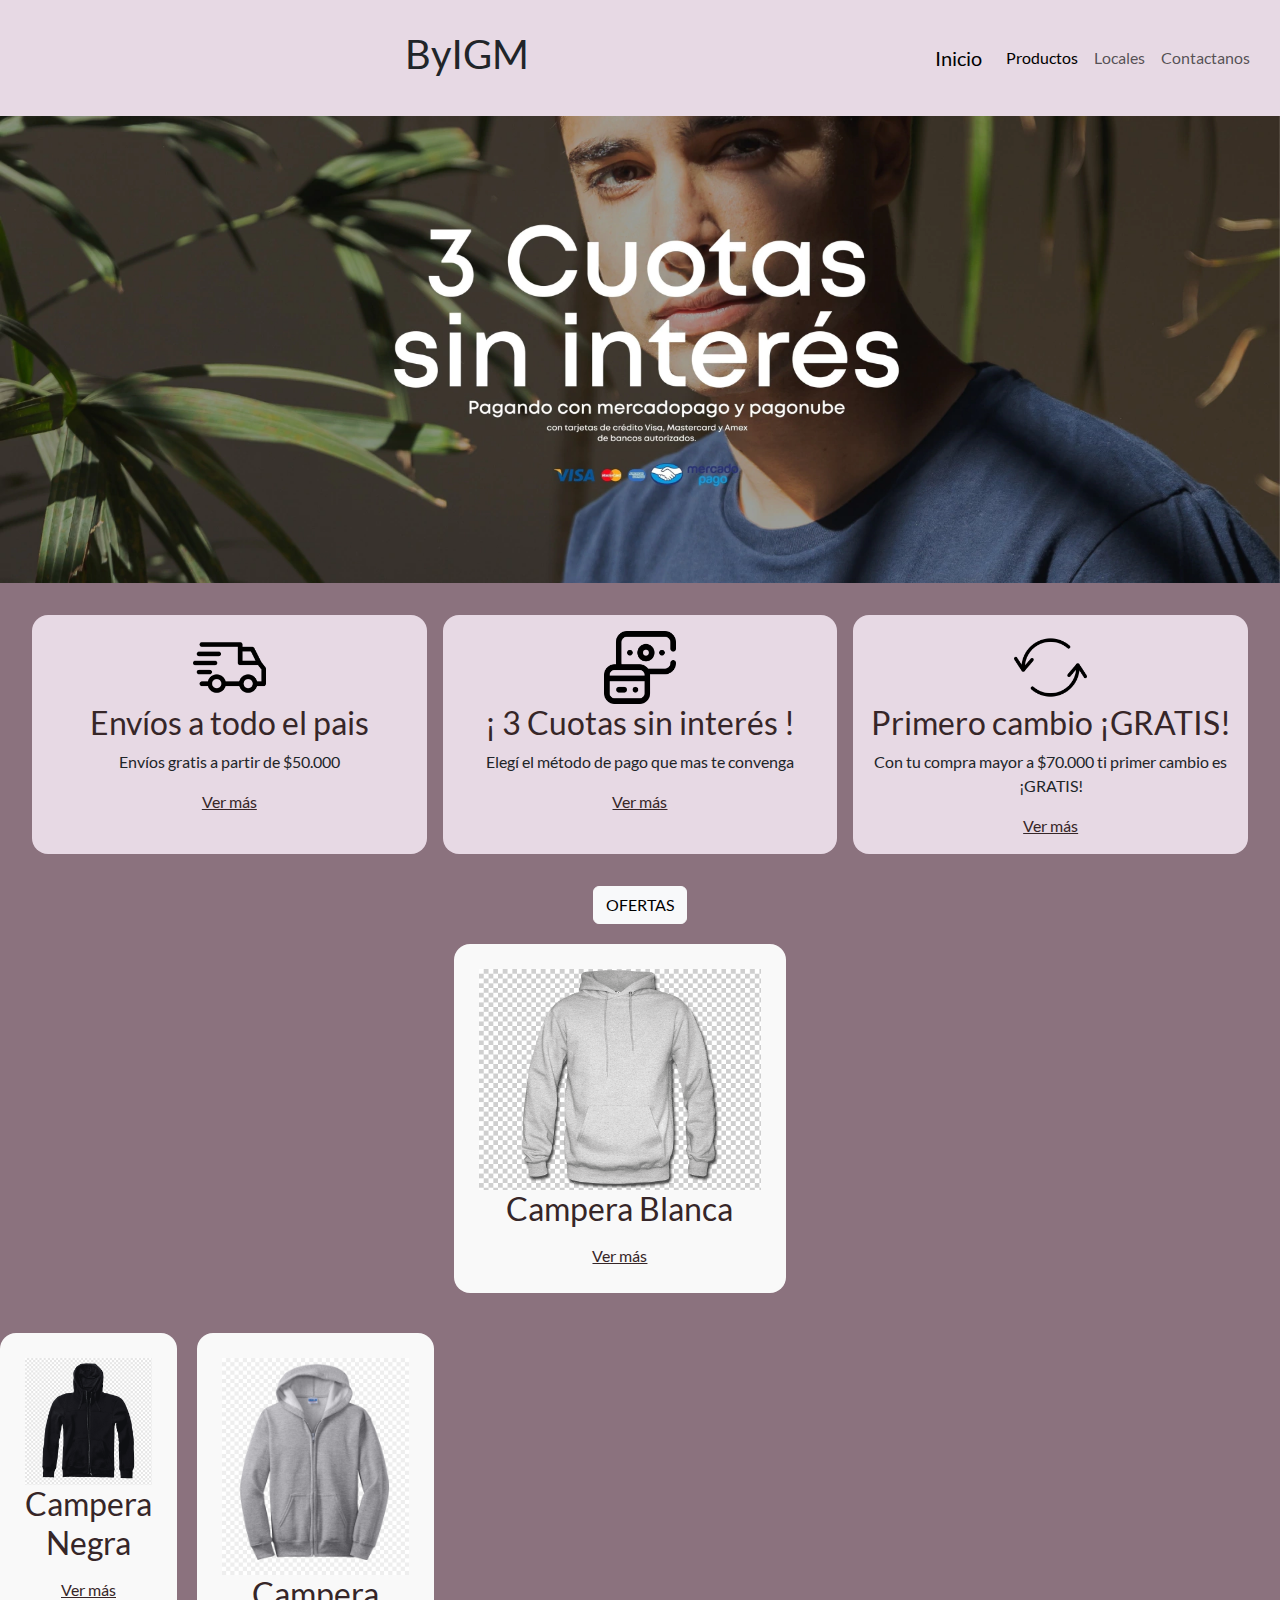
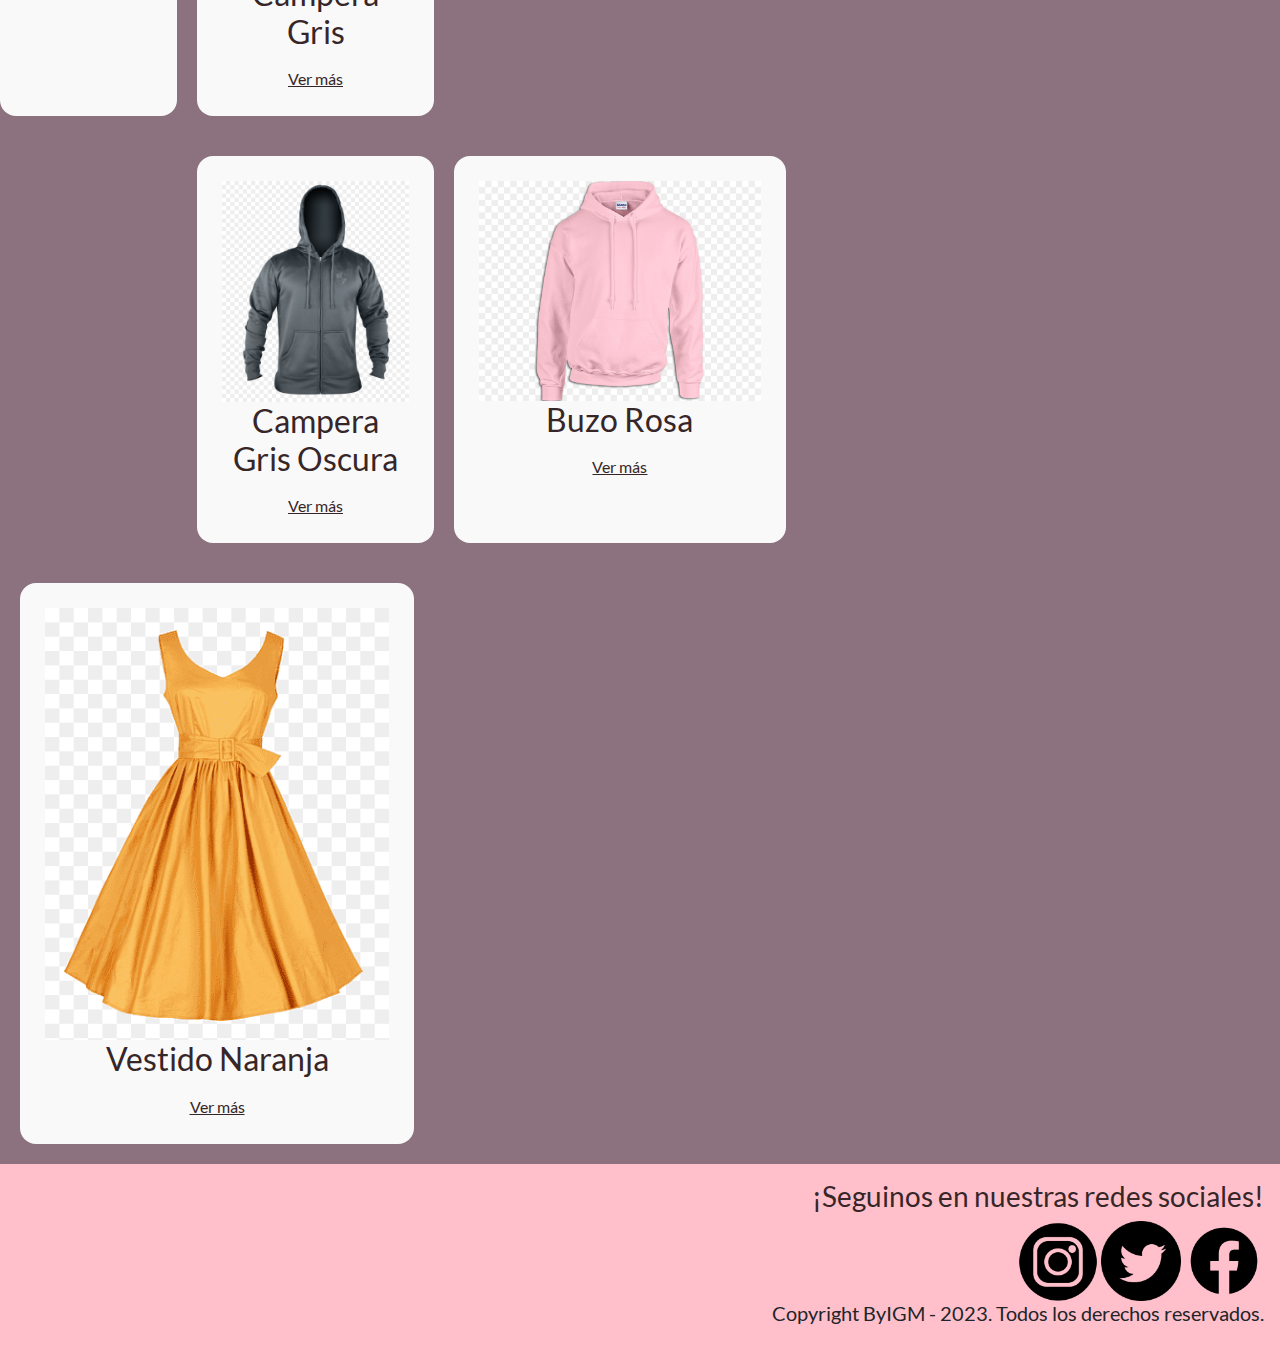
<file: index.html>
<!DOCTYPE html>
<html lang="en">
<head>
    <meta charset="UTF-8">
    <meta name="viewport" content="width=device-width, initial-scale=1.0">
    <title>ByIGM</title>
    <link rel="stylesheet" href="css/bootstrap.min.css">
    <link rel="stylesheet" href="styles/main.css">
</head>
<body>

    <header class="header">
        
        <div class="logo">
        
            <h1>ByIGM</h1>
       
        </div>
       
        <nav class="navbar navbar-expand-lg bg-custom-color">
            
            <div class="container-fluid">
              <a class="navbar-brand" href="#">Inicio</a>
              <button class="navbar-toggler" type="button" data-bs-toggle="collapse" data-bs-target="#navbarNav" aria-controls="navbarNav" aria-expanded="false" aria-label="Toggle navigation">
                <span class="navbar-toggler-icon"></span>
              </button>
              
              <div class="collapse navbar-collapse" id="navbarNav">
                <ul class="navbar-nav">
                  
                    <li class="nav-item">
                    <a class="nav-link active" aria-current="page" href="pages/productos.html">Productos</a>
                  </li>
                  
                  <li class="nav-item">
                    <a class="nav-link" href="pages/locales.html">Locales</a>
                  </li>
                  
                  <li class="nav-item">
                    <a class="nav-link" href="pages/contactanos.html">Contactanos</a>
                  </li>
                </ul>
              </div>
            </div>
          </nav>

    </header>
    
    <!-- SECTOR OFERTAS -->
    <main>
         
        <section>
            <img class="img-oferta" src="img/3 cuotas.png" alt="3 cuotas sin interes">
        </section>
        
        <section class="tarjetas">
            <article class="container contenedorOfertas">
                <img class="images-ofertas" src="img/envios.png" alt="camionenvio">
                <h2 class="tarjeta-title">Envíos a todo el pais</h2>
                <p class="tarjeta-text">Envíos gratis a partir de $50.000</p>
                <a href="pages/contactanos.html" class="tarjeta-btn">Ver más</a>
            </article>
            <article class="container contenedorOfertas">
                <img class="images-ofertas" src="img/pagos.png" alt="">
                <h2 class="tarjeta-title">¡ 3 Cuotas sin interés !</h2>
                <p class="tarjeta-text">Elegí el método de pago que mas te convenga</p>
                <a href="pages/contactanos.html" class="tarjeta-btn">Ver más</a>
            </article>
            <article class="container contenedorOfertas">
                <img class="images-ofertas" src="img/cambios.png" alt="">
                <h2 class="tarjeta-title">Primero cambio ¡GRATIS!</h2>
                <p class="tarjeta-text">Con tu compra mayor a $70.000 ti primer cambio es ¡GRATIS!</p>
                <a href="pages/contactanos.html" class="tarjeta-btn">Ver más</a>
            </article>
        </section>

        <!-- SECTOR BOTON VER MAS -->
        <section>
            <div class="button-grid">
                <a href="pages/productos.html">
                    <button type="button" class="btn btn-light">OFERTAS</button>
                </a>
            </div>
        </section>
        
        <!-- SECTOR PRODUCTOS DE OFERTA -->
        <section class="tarjetasOfertas">  
            <article class="contenedorGrid art1">
                <img class="img-oferta" src="img/campera blanca.png" alt="campera blanca">
                <h2 class="tarjeta-title">Campera Blanca</h2>
                <p class="tarjeta-text"></p>
                <a href="pages/productos.html" class="tarjeta-btn">Ver más</a>
            </article>
            <article class="contenedorGrid art2">
                <img class="img-oferta" src="img/campera negra.png" alt="campera negra">
                <h2 class="tarjeta-title">Campera Negra</h2>
                <p class="tarjeta-text"></p>
                <a href="pages/productos.html" class="tarjeta-btn">Ver más</a>
            </article>
            <article class="contenedorGrid art3">
                <img class="img-oferta" src="img/campera gris.jpg" alt="campera gris">
                <h2 class="tarjeta-title">Campera Gris</h2>
                <p class="tarjeta-text"></p>
                <a href="pages/productos.html" class="tarjeta-btn">Ver más</a>
            </article>
            <article class="contenedorGrid art4">
                <img class="img-oferta camperaGrisOscura" src="img/campera gris oscura.jpg" alt="campera gris oscura">
                <h2 class="tarjeta-title">Campera Gris Oscura</h2>
                <p class="tarjeta-text"></p>
                <a href="pages/productos.html" class="tarjeta-btn">Ver más</a>
            </article>
            <article class="contenedorGrid art5">
                <img class="img-oferta" src="img/buzo rosa.jpg" alt="buzo rosa">
                <h2 class="tarjeta-title">Buzo Rosa</h2>
                <p class="tarjeta-text"></p>
                <a href="pages/productos.html" class="tarjeta-btn">Ver más</a>
            </article>
            <article class="contenedorGrid art6">
                <img class="img-oferta" src="img/vestido naranja.png" alt="vestido naranja">
                <h2 class="tarjeta-title">Vestido Naranja</h2>
                <p class="tarjeta-text"></p>
                <a href="pages/productos.html" class="tarjeta-btn">Ver más</a>
            </article>
        </section>
    </main>
    
    <footer class="footer">
        <!-- REDES SOCIALES ICONOS -->
       <div class="redesSociales">
           <h3 class="footer-text">¡Seguinos en nuestras redes sociales!</h3>
           <a href="https://www.instagram.com/nachomachado7/" target="_blank"><img class="iconoRedes" src="img/instagram transparente.png" alt="icono instagram transparente"></a>
           <a href="https://twitter.com/Nachomachado07" target="_blank"><img class="iconoRedes" src="img/twitter transparente.png" alt="icono twitter transparente"></a>
           <a href="https://www.facebook.com/SOYUNGILAS0/" target="_blank"><img class="iconoRedes" src="img/facebook transparente.png" alt="icono facebook transparente"></a>
       </div>

       <div>
           <h5> 
               Copyright ByIGM - 2023. Todos los derechos reservados.
           </h5>
       </div>

   </footer>
    
</body>
<script src="js/bootstrap.bundle.min.js"></script>
</html>
</file>
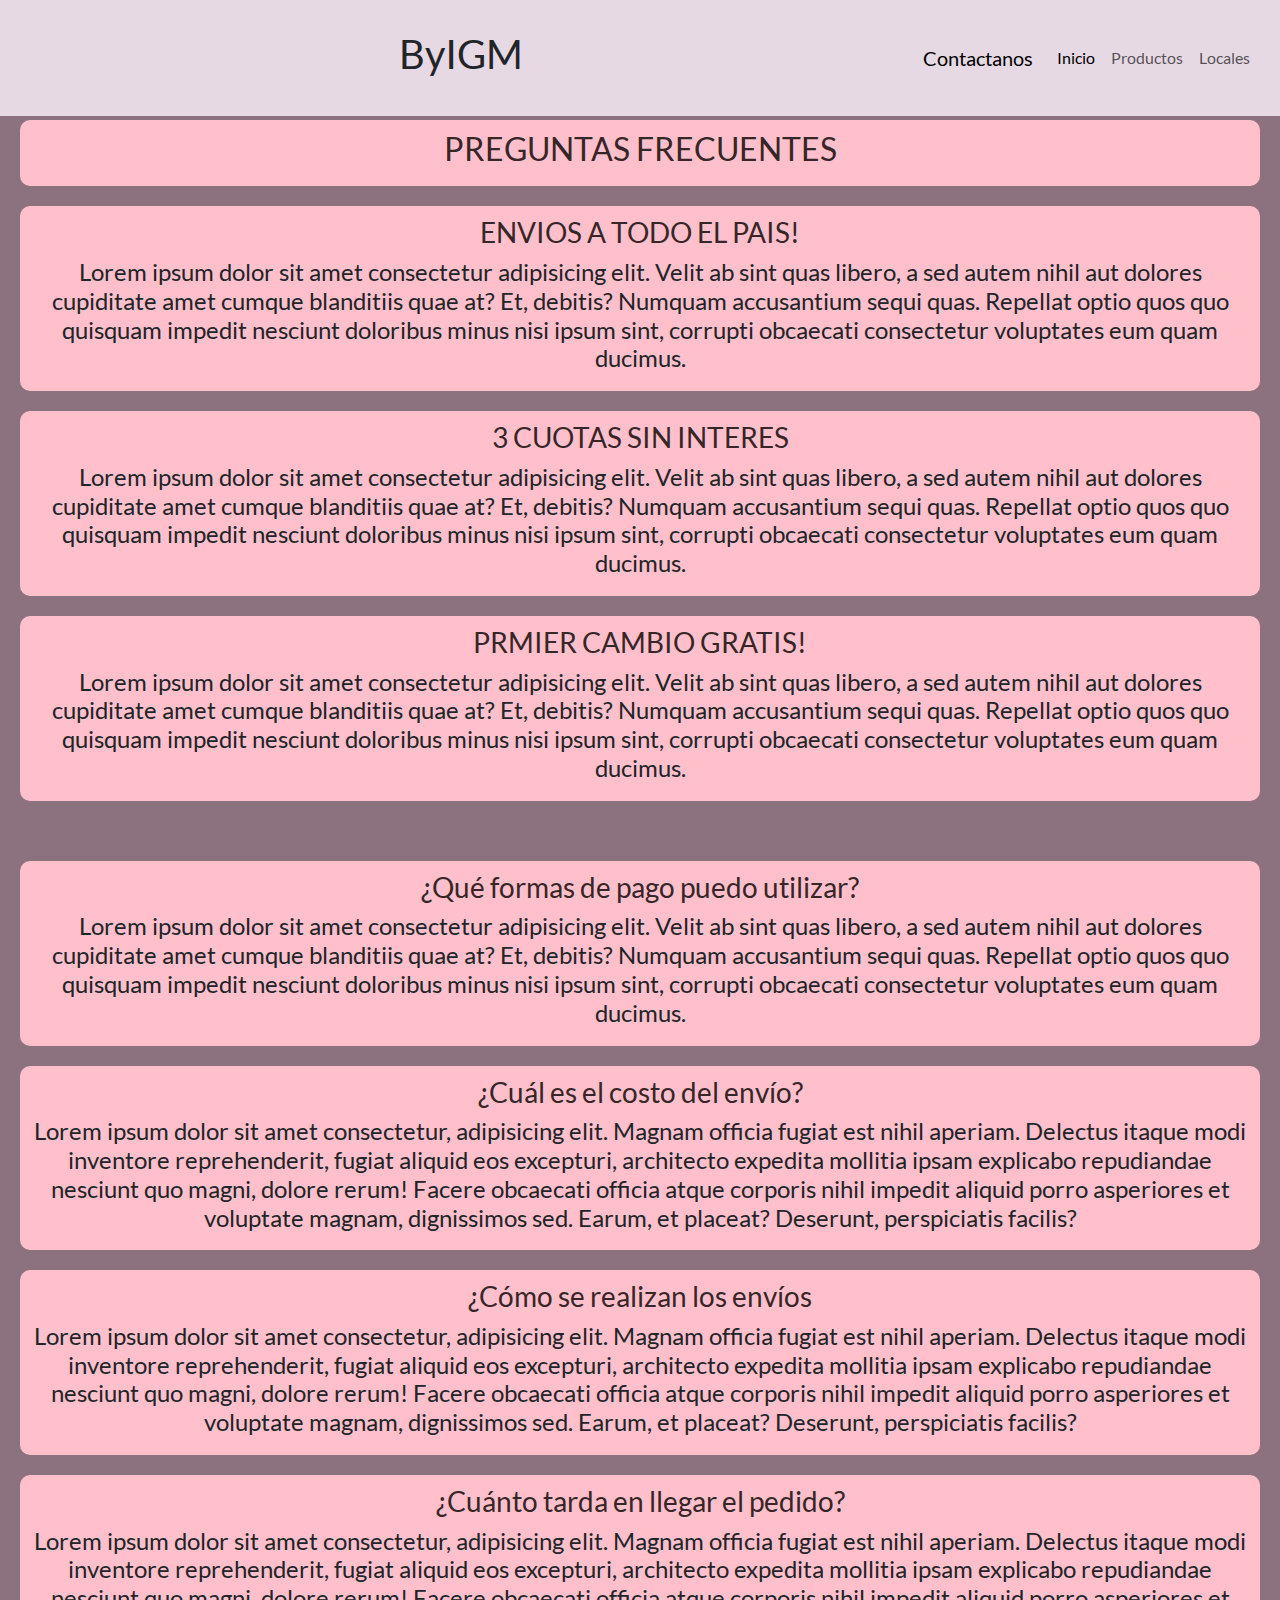
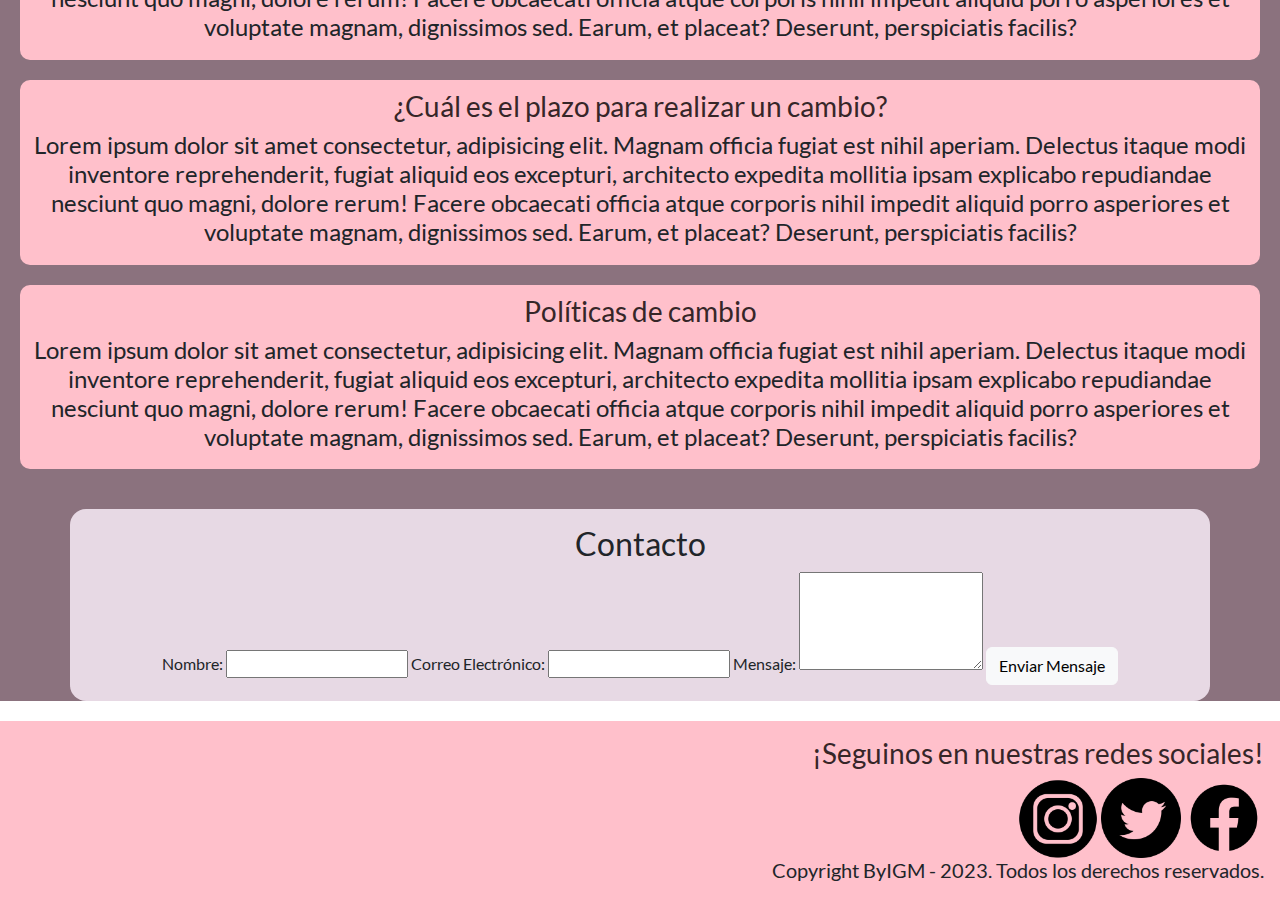
<file: pages/contactanos.html>
<!DOCTYPE html>
<html lang="en">
<head>
    <meta charset="UTF-8">
    <meta name="viewport" content="width=device-width, initial-scale=1.0">
    <title>ByIGM</title>
    <link rel="stylesheet" href="../css/bootstrap.min.css">
    <link rel="stylesheet" href="../styles/main.css">
</head>
<body>

  <header class="header">
        
    <div class="logo">
    
        <h1>ByIGM</h1>
   
    </div>
       
        <nav class="navbar navbar-expand-lg bg-custom-color">
            <div class="container-fluid">
              <a class="navbar-brand" href="#">Contactanos</a>
              <button class="navbar-toggler" type="button" data-bs-toggle="collapse" data-bs-target="#navbarNav" aria-controls="navbarNav" aria-expanded="false" aria-label="Toggle navigation">
                <span class="navbar-toggler-icon"></span>
              </button>
              <div class="collapse navbar-collapse" id="navbarNav">
                <ul class="navbar-nav">
                  
                    <li class="nav-item">
                    <a class="nav-link active" aria-current="page" href="../index.html">Inicio</a>
                  </li>
                  
                  <li class="nav-item">
                    <a class="nav-link" href="productos.html">Productos</a>
                  </li>
                  
                  <li class="nav-item">
                    <a class="nav-link" href="locales.html">Locales</a>
                  
                </li>
                  </li>
                </ul>
              </div>
            </div>
          </nav>
    </header>

    <main class="main-content">
      <section class="local-section">
        <div>
            <h2>PREGUNTAS FRECUENTES</h2>
        </div>
      <div>
            <h3>ENVIOS A TODO EL PAIS!</h3>
            <h4>Lorem ipsum dolor sit amet consectetur adipisicing elit. Velit ab sint quas libero, a sed autem nihil aut dolores   cupiditate amet cumque blanditiis quae at? Et, debitis? Numquam accusantium sequi quas. Repellat optio quos quo quisquam impedit nesciunt doloribus minus nisi ipsum sint, corrupti obcaecati consectetur voluptates eum quam ducimus.</h4>
      </div>
      
      <div>
            <h3>3 CUOTAS SIN INTERES</h3>
            <h4>Lorem ipsum dolor sit amet consectetur adipisicing elit. Velit ab sint quas libero, a sed autem nihil aut dolores   cupiditate amet cumque blanditiis quae at? Et, debitis? Numquam accusantium sequi quas. Repellat optio quos quo quisquam impedit nesciunt doloribus minus nisi ipsum sint, corrupti obcaecati consectetur voluptates eum quam ducimus.</h4>
      </div>
      
      <div>
            <h3>PRMIER CAMBIO GRATIS!</h3>
            <h4>Lorem ipsum dolor sit amet consectetur adipisicing elit. Velit ab sint quas libero, a sed autem nihil aut dolores   cupiditate amet cumque blanditiis quae at? Et, debitis? Numquam accusantium sequi quas. Repellat optio quos quo quisquam impedit nesciunt doloribus minus nisi ipsum sint, corrupti obcaecati consectetur voluptates eum quam ducimus.</h4>
      </div>
      </section>


      <section class="local-section">
      <div>
            <h3>¿Qué formas de pago puedo utilizar?</h3>
            <h4>Lorem ipsum dolor sit amet consectetur adipisicing elit. Velit ab sint quas libero, a sed autem nihil aut dolores   cupiditate amet cumque blanditiis quae at? Et, debitis? Numquam accusantium sequi quas. Repellat optio quos quo quisquam impedit nesciunt doloribus minus nisi ipsum sint, corrupti obcaecati consectetur voluptates eum quam ducimus.</h4>
      </div>

       <div>
           <h3>¿Cuál es el costo del envío?</h3>
          <h4>Lorem ipsum dolor sit amet consectetur, adipisicing elit. Magnam officia fugiat est nihil aperiam. Delectus itaque modi inventore reprehenderit, fugiat aliquid eos excepturi, architecto expedita mollitia ipsam explicabo repudiandae nesciunt quo magni, dolore rerum! Facere obcaecati officia atque corporis nihil impedit aliquid porro asperiores et voluptate magnam, dignissimos sed. Earum, et placeat? Deserunt, perspiciatis facilis?</h4>
      </div>
    
      <div>
         <h3>¿Cómo se realizan los envíos</h3>
         <h4>Lorem ipsum dolor sit amet consectetur, adipisicing elit. Magnam officia fugiat est nihil aperiam. Delectus itaque modi inventore reprehenderit, fugiat aliquid eos excepturi, architecto expedita mollitia ipsam explicabo repudiandae nesciunt quo magni, dolore rerum! Facere obcaecati officia atque corporis nihil impedit aliquid porro asperiores et voluptate magnam, dignissimos sed. Earum, et placeat? Deserunt, perspiciatis facilis?</h4>
      </div>
    
     <div>
         <h3>¿Cuánto tarda en llegar el pedido?</h3>
          <h4>Lorem ipsum dolor sit amet consectetur, adipisicing elit. Magnam officia fugiat est nihil aperiam. Delectus itaque modi inventore reprehenderit, fugiat aliquid eos excepturi, architecto expedita mollitia ipsam explicabo repudiandae nesciunt quo magni, dolore rerum! Facere obcaecati officia atque corporis nihil impedit aliquid porro asperiores et voluptate magnam, dignissimos sed. Earum, et placeat? Deserunt, perspiciatis facilis?</h4>
       </div>
      
       <div>
        <h3>¿Cuál es el plazo para realizar un cambio?</h3>
         <h4>Lorem ipsum dolor sit amet consectetur, adipisicing elit. Magnam officia fugiat est nihil aperiam. Delectus itaque modi inventore reprehenderit, fugiat aliquid eos excepturi, architecto expedita mollitia ipsam explicabo repudiandae nesciunt quo magni, dolore rerum! Facere obcaecati officia atque corporis nihil impedit aliquid porro asperiores et voluptate magnam, dignissimos sed. Earum, et placeat? Deserunt, perspiciatis facilis?</h4>
      </div>
      
      <div>
        <h3>Políticas de cambio</h3>
         <h4>Lorem ipsum dolor sit amet consectetur, adipisicing elit. Magnam officia fugiat est nihil aperiam. Delectus itaque modi inventore reprehenderit, fugiat aliquid eos excepturi, architecto expedita mollitia ipsam explicabo repudiandae nesciunt quo magni, dolore rerum! Facere obcaecati officia atque corporis nihil impedit aliquid porro asperiores et voluptate magnam, dignissimos sed. Earum, et placeat? Deserunt, perspiciatis facilis?</h4>
      </div>
    </section>

    <section class="contact-section">
      <div class="container">
          <h2>Contacto</h2>
          <form action="#" method="post">
              <label for="name">Nombre:</label>
              <input type="text" id="name" name="name" required>

              <label for="email">Correo Electrónico:</label>
              <input type="email" id="email" name="email" required>

              <label for="message">Mensaje:</label>
              <textarea id="message" name="message" rows="4" required></textarea>

              <button type="submit" class="btn btn-light">Enviar Mensaje</button>
          </form>
      </div>
  </section>

    </main>

    <footer class="footer">
      <!-- REDES SOCIALES ICONOS -->
     <div class="redesSociales">
         <h3 class="footer-text">¡Seguinos en nuestras redes sociales!</h3>
         <a href="https://www.instagram.com/nachomachado7/" target="_blank"><img class="iconoRedes" src="../img/instagram transparente.png" alt="icono instagram transparente"></a>
         <a href="https://twitter.com/Nachomachado07" target="_blank"><img class="iconoRedes" src="../img/twitter transparente.png" alt="icono twitter transparente"></a>
         <a href="https://www.facebook.com/SOYUNGILAS0/" target="_blank"><img class="iconoRedes" src="../img/facebook transparente.png" alt="icono facebook transparente"></a>
     </div>

     <div>
         <h5> 
             Copyright ByIGM - 2023. Todos los derechos reservados.
         </h5>
     </div>

 </footer>

</body>

<script src="../js/bootstrap.min.js"></script>

</html>
</file>
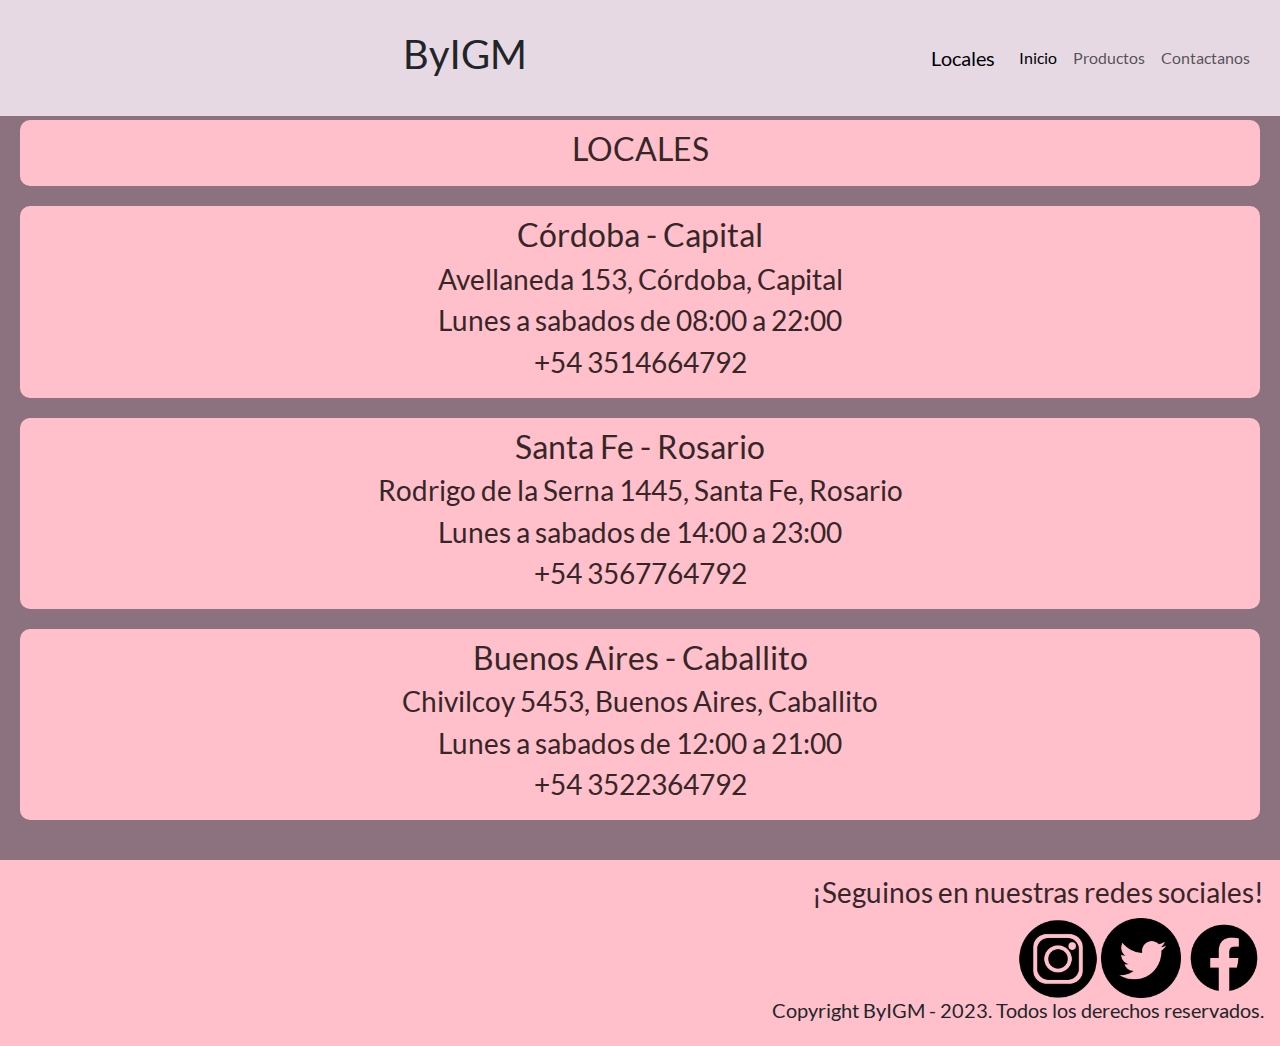
<file: pages/locales.html>
<!DOCTYPE html>
<html lang="en">
<head>
    <meta charset="UTF-8">
    <meta name="viewport" content="width=device-width, initial-scale=1.0">
    <title>ByIGM</title>
    <link rel="stylesheet" href="../css/bootstrap.min.css">
    <link rel="stylesheet" href="../styles/main.css">
</head>
<body>

  <header class="header">
        
    <div class="logo">
    
        <h1>ByIGM</h1>
   
    </div>
       
        <nav class="navbar navbar-expand-lg bg-custom-color">
            <div class="container-fluid">
              <a class="navbar-brand" href="#">Locales</a>
              <button class="navbar-toggler" type="button" data-bs-toggle="collapse" data-bs-target="#navbarNav" aria-controls="navbarNav" aria-expanded="false" aria-label="Toggle navigation">
                <span class="navbar-toggler-icon"></span>
              </button>
              <div class="collapse navbar-collapse" id="navbarNav">
                <ul class="navbar-nav">
                  
                    <li class="nav-item">
                    <a class="nav-link active" aria-current="page" href="../index.html">Inicio</a>
                  </li>
                  
                  <li class="nav-item">
                    <a class="nav-link" href="productos.html">Productos</a>
                  </li>
                  
                  <li class="nav-item">
                    <a class="nav-link" href="contactanos.html">Contactanos</a>
                  
                </li>
                  </li>
                </ul>
              </div>
            </div>
          </nav>
    </header>


      <main class="main-content">
        <section class="local-section">
            <div>
                <h2>LOCALES</h2>
            </div>

            <div>
                <h2>Córdoba - Capital</h2>
                <h3>Avellaneda 153, Córdoba, Capital</h3>
                <h3>Lunes a sabados de 08:00 a 22:00</h3>
                <h3>+54 3514664792</h3>
            </div>
            
            <div>
                <h2>Santa Fe - Rosario</h2>
                <h3>Rodrigo de la Serna 1445, Santa Fe, Rosario</h3>
                <h3>Lunes a sabados de 14:00 a 23:00</h3>
                <h3>+54 3567764792</h3>
            </div>
           
            <div>
                <h2>Buenos Aires - Caballito</h2>
                <h3>Chivilcoy 5453, Buenos Aires, Caballito</h3>
                <h3>Lunes a sabados de 12:00 a 21:00</h3>
                <h3>+54 3522364792</h3>
            </div>

        </section>
    </main>


    <footer class="footer">
      <!-- REDES SOCIALES ICONOS -->
     <div class="redesSociales">
         <h3 class="footer-text">¡Seguinos en nuestras redes sociales!</h3>
         <a href="https://www.instagram.com/nachomachado7/" target="_blank"><img class="iconoRedes" src="../img/instagram transparente.png" alt="icono instagram transparente"></a>
         <a href="https://twitter.com/Nachomachado07" target="_blank"><img class="iconoRedes" src="../img/twitter transparente.png" alt="icono twitter transparente"></a>
         <a href="https://www.facebook.com/SOYUNGILAS0/" target="_blank"><img class="iconoRedes" src="../img/facebook transparente.png" alt="icono facebook transparente"></a>
     </div>

     <div>
         <h5> 
             Copyright ByIGM - 2023. Todos los derechos reservados.
         </h5>
     </div>

 </footer>

</body>

<script src="../js/bootstrap.min.js"></script>

</html>
</file>
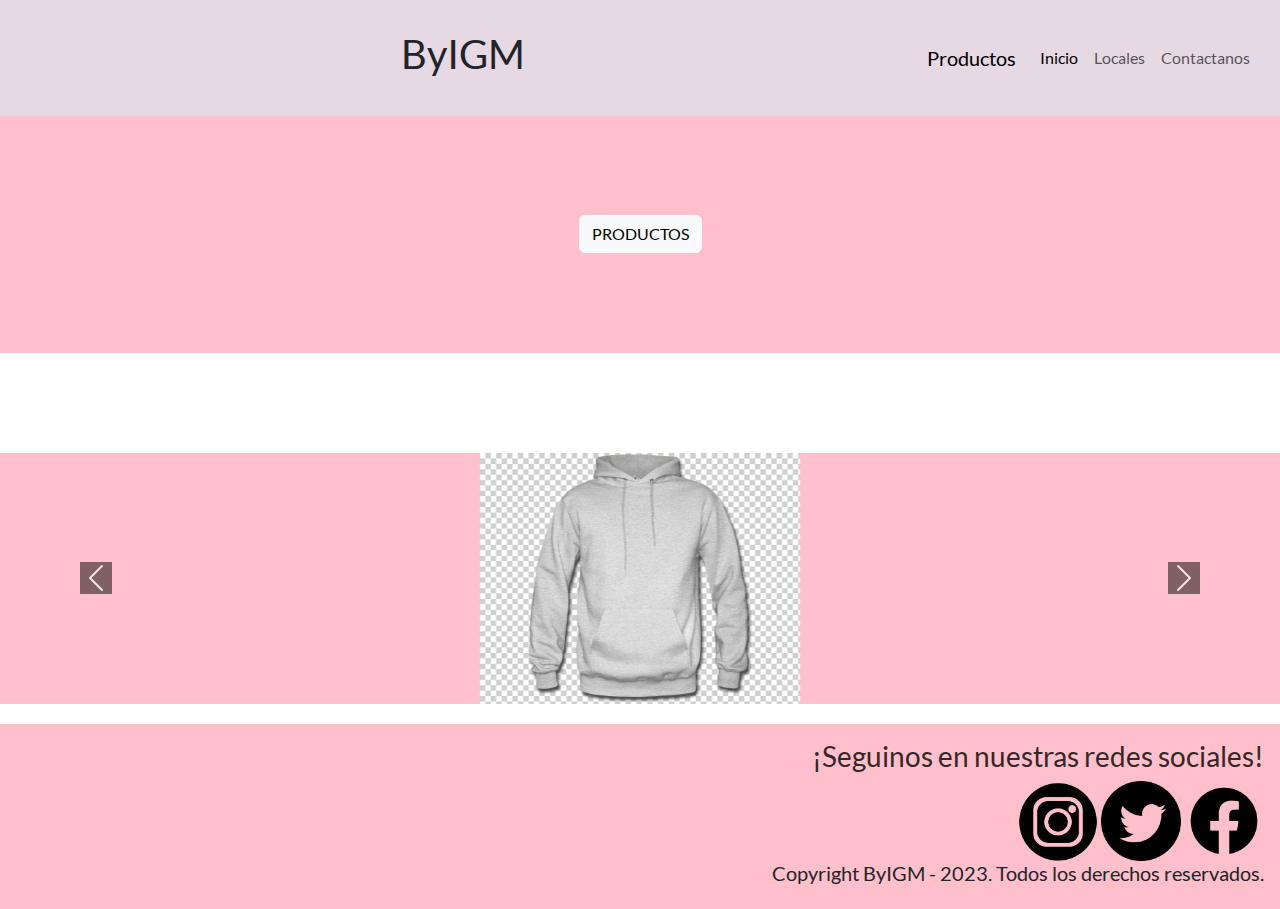
<file: pages/productos.html>
<!DOCTYPE html>
<html lang="en">
<head>
    <meta charset="UTF-8">
    <meta name="viewport" content="width=device-width, initial-scale=1.0">
    <title>ByIGM</title>
    <link rel="stylesheet" href="../css/bootstrap.min.css">
    <link rel="stylesheet" href="../styles/main.css">
</head>
<body>

  <header class="header ">
        
    <div class="logo">
    
        <h1>ByIGM</h1>
   
    </div>
       
        <nav class="navbar navbar-expand-lg bg-custom-color">
            <div class="container-fluid">
              <a class="navbar-brand" href="#">Productos</a>
              <button class="navbar-toggler" type="button" data-bs-toggle="collapse" data-bs-target="#navbarNav" aria-controls="navbarNav" aria-expanded="false" aria-label="Toggle navigation">
                <span class="navbar-toggler-icon"></span>
              </button>
              <div class="collapse navbar-collapse" id="navbarNav">
                <ul class="navbar-nav">
                  
                    <li class="nav-item">
                    <a class="nav-link active" aria-current="page" href="../index.html">Inicio</a>
                  </li>
                  
                  <li class="nav-item">
                    <a class="nav-link" href="locales.html">Locales</a>
                  </li>
                  
                  <li class="nav-item">
                    <a class="nav-link" href="contactanos.html">Contactanos</a>
                  
                </li>
                  </li>
                </ul>
              </div>
            </div>
          </nav>
    </header>

    <main>
      
      <section class="prod">
        <div class="button-grid butonProd">
            <a href="#">
                <button type="button" class="btn btn-light">PRODUCTOS</button>
            </a>
        </div>
      </section>

      <div id="carouselExample" class="carousel slide">
        <div class="carousel-inner">
          <div class="carousel-item active">
            <img src="../img/campera blanca.png" class="d-block w-25 mx-auto" alt="...">
          </div>
          <div class="carousel-item">
            <img src="../img/campera negra.png" class="d-block w-25 mx-auto" alt="...">
          </div>
          <div class="carousel-item">
            <img src="../img/campera gris.jpg" class="d-block w-25 mx-auto" alt="...">
          </div>
          <div class="carousel-item">
            <img src="../img/campera gris oscura.jpg" class="d-block w-25 mx-auto" alt="...">
          </div>
          <div class="carousel-item">
            <img src="../img/buzo rosa.jpg" class="d-block w-25 mx-auto" alt="...">
          </div>
          <div class="carousel-item">
            <img src="../img/vestido naranja.png" class="d-block w-25 mx-auto" alt="...">
          </div>
        </div>
        <button class="carousel-control-prev" type="button" data-bs-target="#carouselExample" data-bs-slide="prev">
          <span class="carousel-control-prev-icon" aria-hidden="true"></span>
          <span class="visually-hidden">Previous</span>
        </button>
        <button class="carousel-control-next" type="button" data-bs-target="#carouselExample" data-bs-slide="next">
          <span class="carousel-control-next-icon" aria-hidden="true"></span>
          <span class="visually-hidden">Next</span>
        </button>
      </div>
    </main>

    <footer class="footer">
      <!-- REDES SOCIALES ICONOS -->
     <div class="redesSociales">
         <h3 class="footer-text">¡Seguinos en nuestras redes sociales!</h3>
         <a href="https://www.instagram.com/nachomachado7/" target="_blank"><img class="iconoRedes" src="../img/instagram transparente.png" alt="icono instagram transparente"></a>
         <a href="https://twitter.com/Nachomachado07" target="_blank"><img class="iconoRedes" src="../img/twitter transparente.png" alt="icono twitter transparente"></a>
         <a href="https://www.facebook.com/SOYUNGILAS0/" target="_blank"><img class="iconoRedes" src="../img/facebook transparente.png" alt="icono facebook transparente"></a>
     </div>

     <div>
         <h5> 
             Copyright ByIGM - 2023. Todos los derechos reservados.
         </h5>
     </div>

 </footer>

</body>

<script src="../js/bootstrap.min.js"></script>
</html>
</file>
<file: styles/main.css>
@font-face {
    font-family: "lato";
    src: url(../fonts/Lato/Lato-Regular.ttf);
}

* {
    font-family: "lato";
  }

* {
    margin: 0;
    padding: 0;
    box-sizing: border-box;
}

.header {
    display: flex;
    justify-content: space-between;
    align-items: center;
    background-color: #e7d9e4;
    padding: 10px;
    text-align: center;
    position: fixed;
    top: 0;
    width: 100%;
    z-index: 1000;
}

main {
    margin-top: 100px;

}

.logo {
    margin: 20px auto;
}

.menu {
    display: flex;
    list-style-type: none;
    gap: 1rem;
}

.menu-item {
    color: #362628;
}

.tarjetas {
    display: grid;
    grid-template-columns: 1fr 1fr 1fr;
    padding: 2rem;
    gap: 1rem;
}

.tarjetasOfertas {
    display: grid;
      grid-template-columns: 55fr 75fr 105fr 150fr;
      grid-template-rows: auto;
      grid-gap: 20px;
      justify-content: stretch;
}

.button-grid {
    display: flex;
   justify-content: center;
    align-items: center;
}

.container {
    background-color: #e7d9e4;
    padding: 1rem;
    border-radius: 1rem;
}

.contenedorOfertas {
    text-align: center;
    max-width: 100%;
    width: auto;
}

.tarjeta-title {
    color: #362628;
}

.tarjeta-btn {
    color: #362628;
}

.images-ofertas {
    max-width: 20%;
    height: auto;
    display: flex;
    margin: auto;
    
}

.img-oferta {
    max-width: 100%;
    height: auto;
    display: block;
    margin: auto;
}

.contenedorGrid {
    margin-top: 20px;
    padding: 25px;
    text-align: center;
    background-color: #f9f9f9;
    border-radius: 1rem;
    min-height: 200px;
    height: auto

}

.footer {
    background-color: #ffc0cb;
    padding: 1rem;
    text-align: right;
}

.footer-text {
    color: #362628;
}

.iconoRedes{
    height: 80px;
}

html {
    background-color: #ffc0cb
}

section {
    background-color: #8b727e;
}

.art1 {
    grid-column: 4/3;
}

.art2 {
    grid-column: 1/2;
}

.art4 {
    grid-column: 2/2;
}

.art6 {
    grid-column: 1/3;
    margin: 20px;
}

.cont-productos {
    margin: 30rem;
}

.prod {
    margin-bottom: 100px;
    margin-top: 115px;
    padding: 100px;
    background-color: #ffc0cb;
}

.butonProd {
    text-align: center;
    margin: auto;
}

#carouselExample {
    margin-top: 20px;
    margin-bottom: 20px;
    background-color: #ffc0cb;
}

.carousel-control-prev-icon,.carousel-control-next-icon {
    background-color: black;
}

.main-content {
    margin-top: 100px;
    text-align: center;
    background-color: #ffc0cb;
}

.local-section {
    background-color: #8b727e;
    padding: 20px;
}

.local-section h2 {
    color: #e7d9e4;
}

.local-section div {
    background-color: #ffc0cb;
    padding: 10px;
    margin-bottom: 20px;
    border-radius: 10px;
}

.local-section h2, .local-section h3 {
    color: #362628;
}

.contact-section {
    margin-bottom: 20px;
}

/* .color1 {color: #362628;}
.color2 {color: #59424a;}
.color3 {color: #8b727e;}
.color4 {color: #d4aebe;}
.color5 {color: #e7d9e4;} */
</file>
